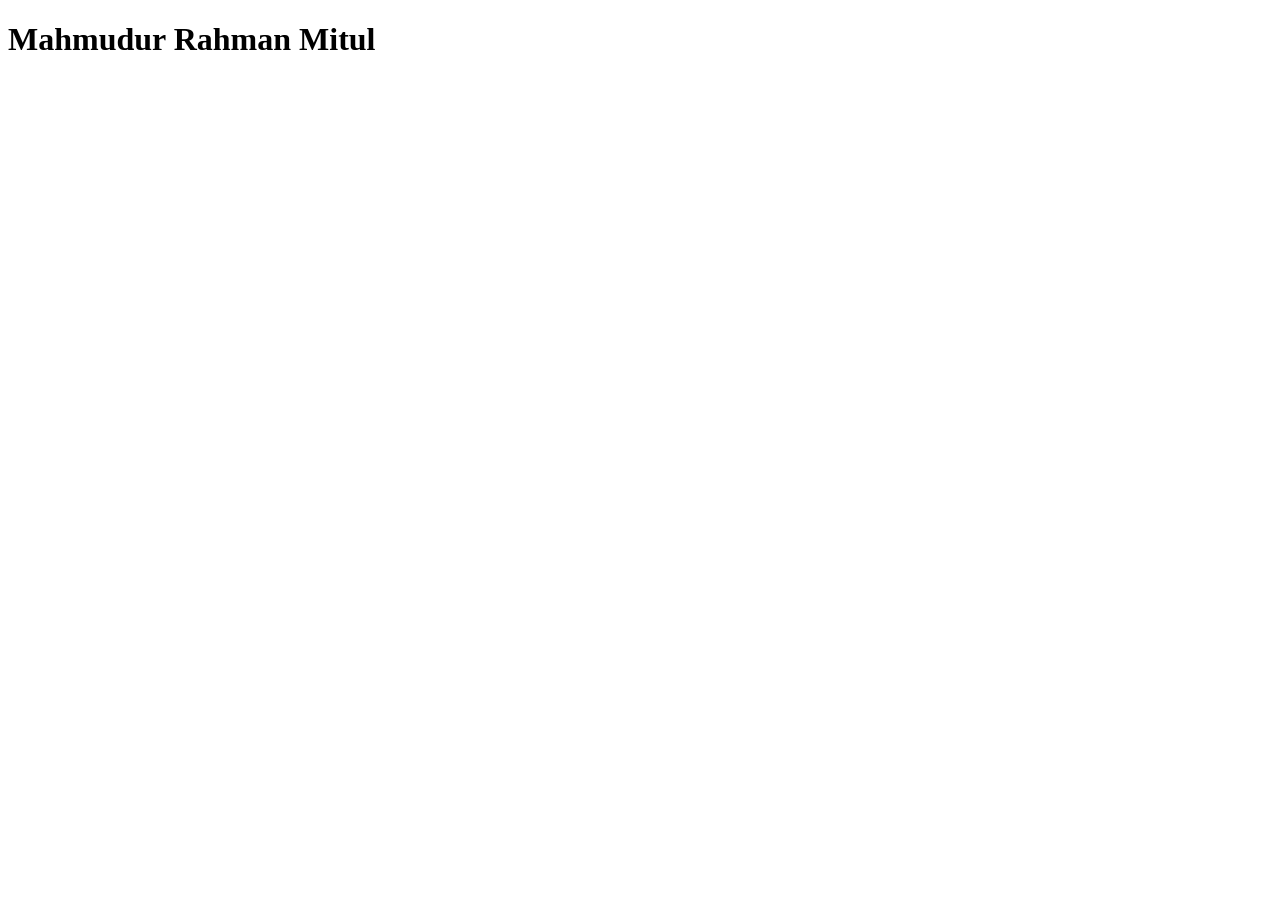
<file: index.html>
<!DOCTYPE html>
<html lang="en">
<head>
    <meta charset="UTF-8">
    <meta name="viewport" content="width=device-width, initial-scale=1.0">
    <title>Document</title>
</head>
<body>
    <h1>Mahmudur Rahman Mitul</h1>
</body>
</html>
</file>
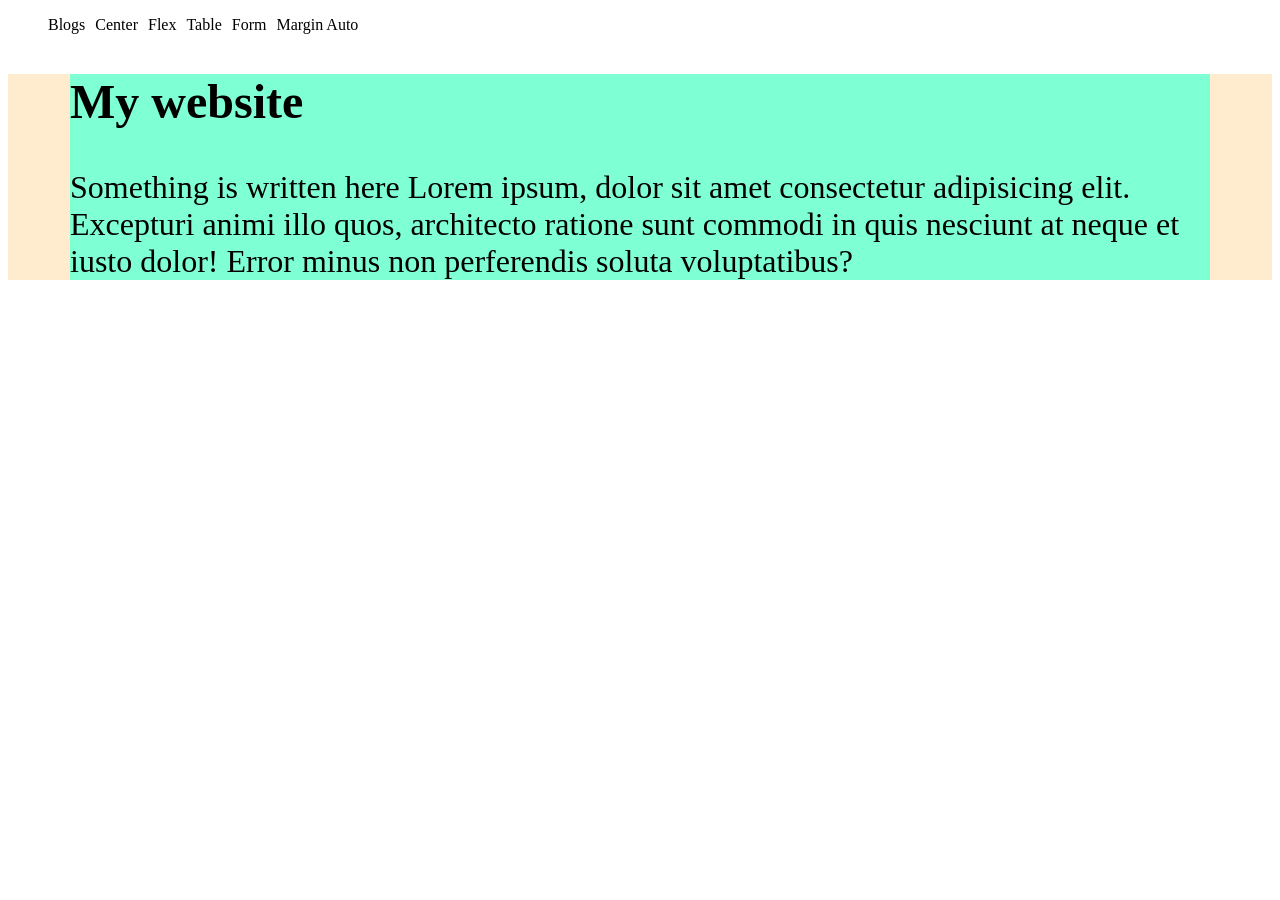
<file: auto.html>
<!DOCTYPE html>
<html lang="en">

<head>
    <meta charset="UTF-8">
    <meta name="viewport" content="width=device-width, initial-scale=1.0">
    <title>auto</title>
    <style>
        .container {
            background-color: blanchedalmond;
        }

        .content {
            background-color: aquamarine;
            font-size: 2em;
            max-width: 1140px;
            margin: 0 auto;
        }
    </style>
    <link rel="stylesheet" href="styles/nav.css">

</head>

<body>
    <header>
        <nav>
            <ul>
                <li><a href="blogs.html">Blogs</a></li>
                <li><a href="center.html">Center</a></li>
                <li><a href="flex.html">Flex</a></li>
                <li><a href="table.html">Table</a></li>
                <li><a href="form.html">Form</a></li>
                <li><a href="auto.html">Margin Auto</a></li>
            </ul>
        </nav>

    </header>

    <main>
        <div class="container">
            <div class="content">
                <h2>My website</h2>
                <p>Something is written here Lorem ipsum, dolor sit amet consectetur adipisicing elit. Excepturi animi
                    illo quos, architecto ratione sunt commodi in quis nesciunt at neque et iusto dolor! Error minus non
                    perferendis soluta voluptatibus?</p>
            </div>
        </div>
    </main>
</body>

</html>
</file>
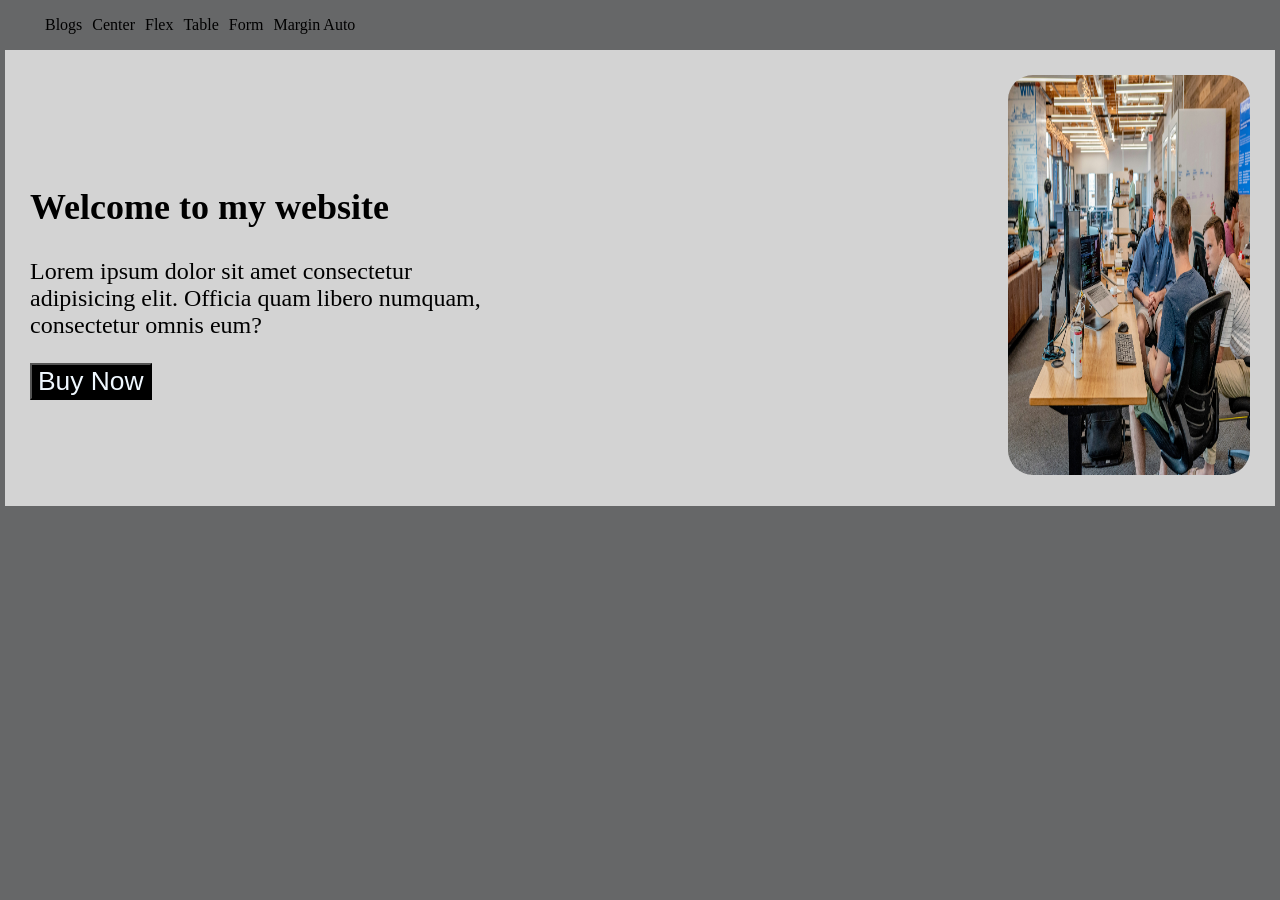
<file: banner.html>
<!DOCTYPE html>
<html lang="en">
<head>
    <meta charset="UTF-8">
    <meta name="viewport" content="width=device-width, initial-scale=1.0">
    <title>Banner</title>
    <link rel="stylesheet" href="styles/banner.css">
    <link rel="stylesheet" href="styles/nav.css">
</head>
<body>
    <header>
        <nav>
            <ul>
                <li><a href="blogs.html">Blogs</a></li>
                <li><a href="center.html">Center</a></li>
                <li><a href="flex.html">Flex</a></li>
                <li><a href="table.html">Table</a></li>
                <li><a href="form.html">Form</a></li>
                <li><a href="auto.html">Margin Auto</a></li>
            </ul>
        </nav>

    </header>
    <main>
        <section class="hero-container">
            <div>
                <div>
                    <h1>Welcome to my website</h1>
                    <p>Lorem ipsum dolor sit amet consectetur adipisicing elit. Officia quam libero numquam, consectetur omnis eum?</p>
                    <button>Buy Now</button>
                </div>
            </div>
            <div>
                <img src="media/Developer Working.jpg" alt="">
            </div>
        </section>
    </main>
</body>
</html>
</file>
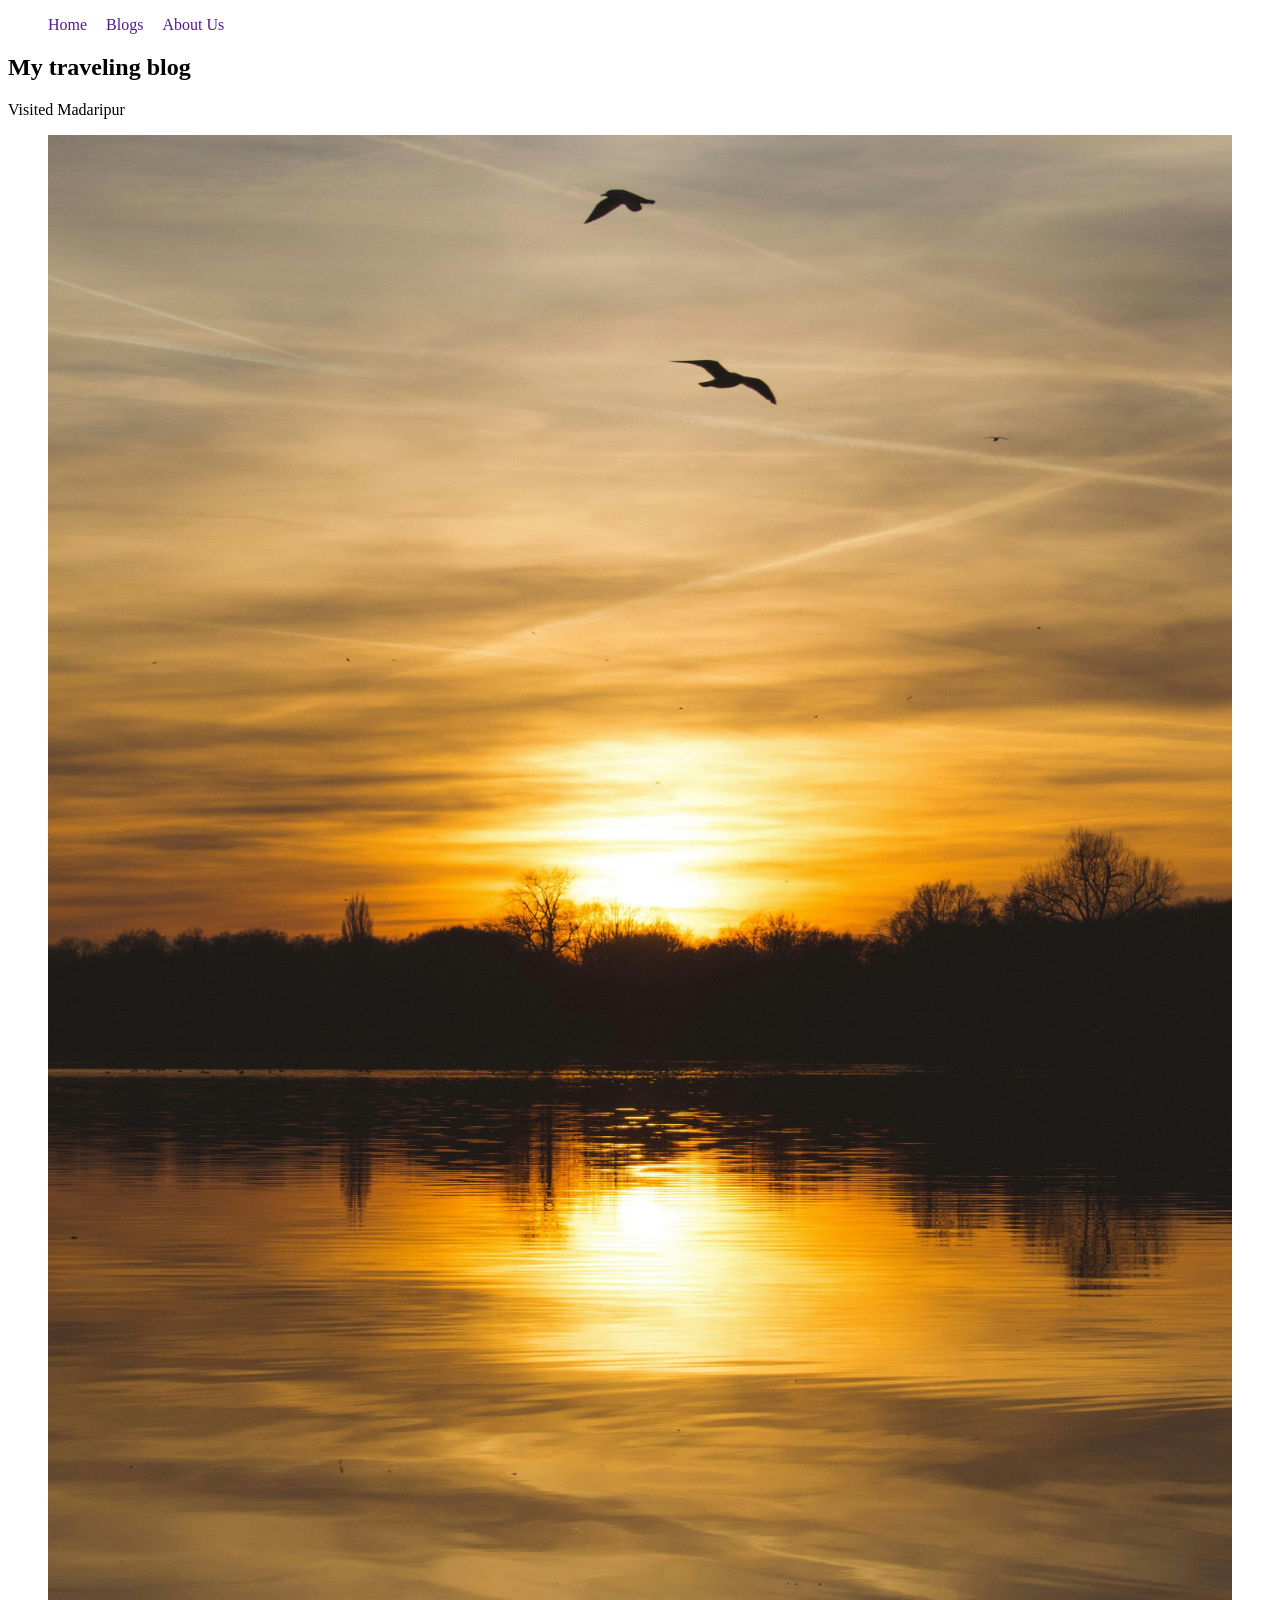
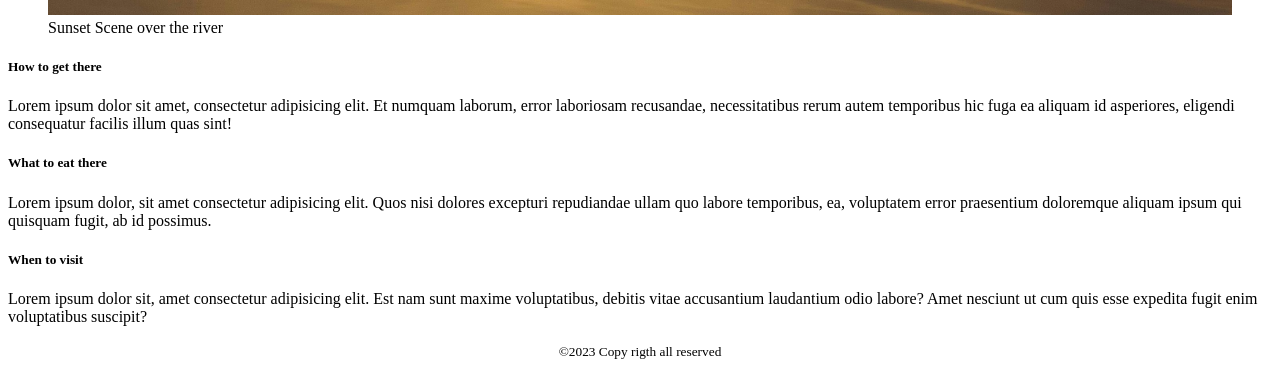
<file: blogs.html>
<!DOCTYPE html>
<html lang="en">
<head>
    <meta charset="UTF-8">
    <meta name="viewport" content="width=device-width, initial-scale=1.0">
    <title>My blogs</title>
    <link rel="stylesheet" href="styles/blogs.css">
</head>
<body>
     <header>
        <nav>
            <ul>
                <li><a href="">Home</a></li>
                <li><a href="">Blogs</a></li>
                <li><a href="">About Us</a></li>
            </ul>
        </nav>
     </header>
     <main>
        <article>
           <header>
            <h2>My traveling blog</h2>
            <p>Visited Madaripur</p>
           </header> 
           <figure>
            <img width="100%" src="media/River View.jpg" alt="">
            <figcaption>Sunset Scene over the river</figcaption>
           </figure>

           <section>
            <h5>How to get there</h5>
            <p>Lorem ipsum dolor sit amet, consectetur adipisicing elit. Et numquam laborum, error laboriosam recusandae, necessitatibus rerum autem temporibus hic fuga ea aliquam id asperiores, eligendi consequatur facilis illum quas sint!</p>
           </section>
           <section>
            <h5>What to eat there</h5>
            <p>Lorem ipsum dolor, sit amet consectetur adipisicing elit. Quos nisi dolores excepturi repudiandae ullam quo labore temporibus, ea, voluptatem error praesentium doloremque aliquam ipsum qui quisquam fugit, ab id possimus.</p>
        
           </section>

           <section>
            <h5>When to visit</h5>
            <p>Lorem ipsum dolor sit, amet consectetur adipisicing elit. Est nam sunt maxime voluptatibus, debitis vitae accusantium laudantium odio labore? Amet nesciunt ut cum quis esse expedita fugit enim voluptatibus suscipit?</p>
           </section>
        </article>
     </main>

     <footer>
      <p><small>&copy;2023 Copy rigth all reserved</small></p>
     </footer>

</body>
</html>
</file>
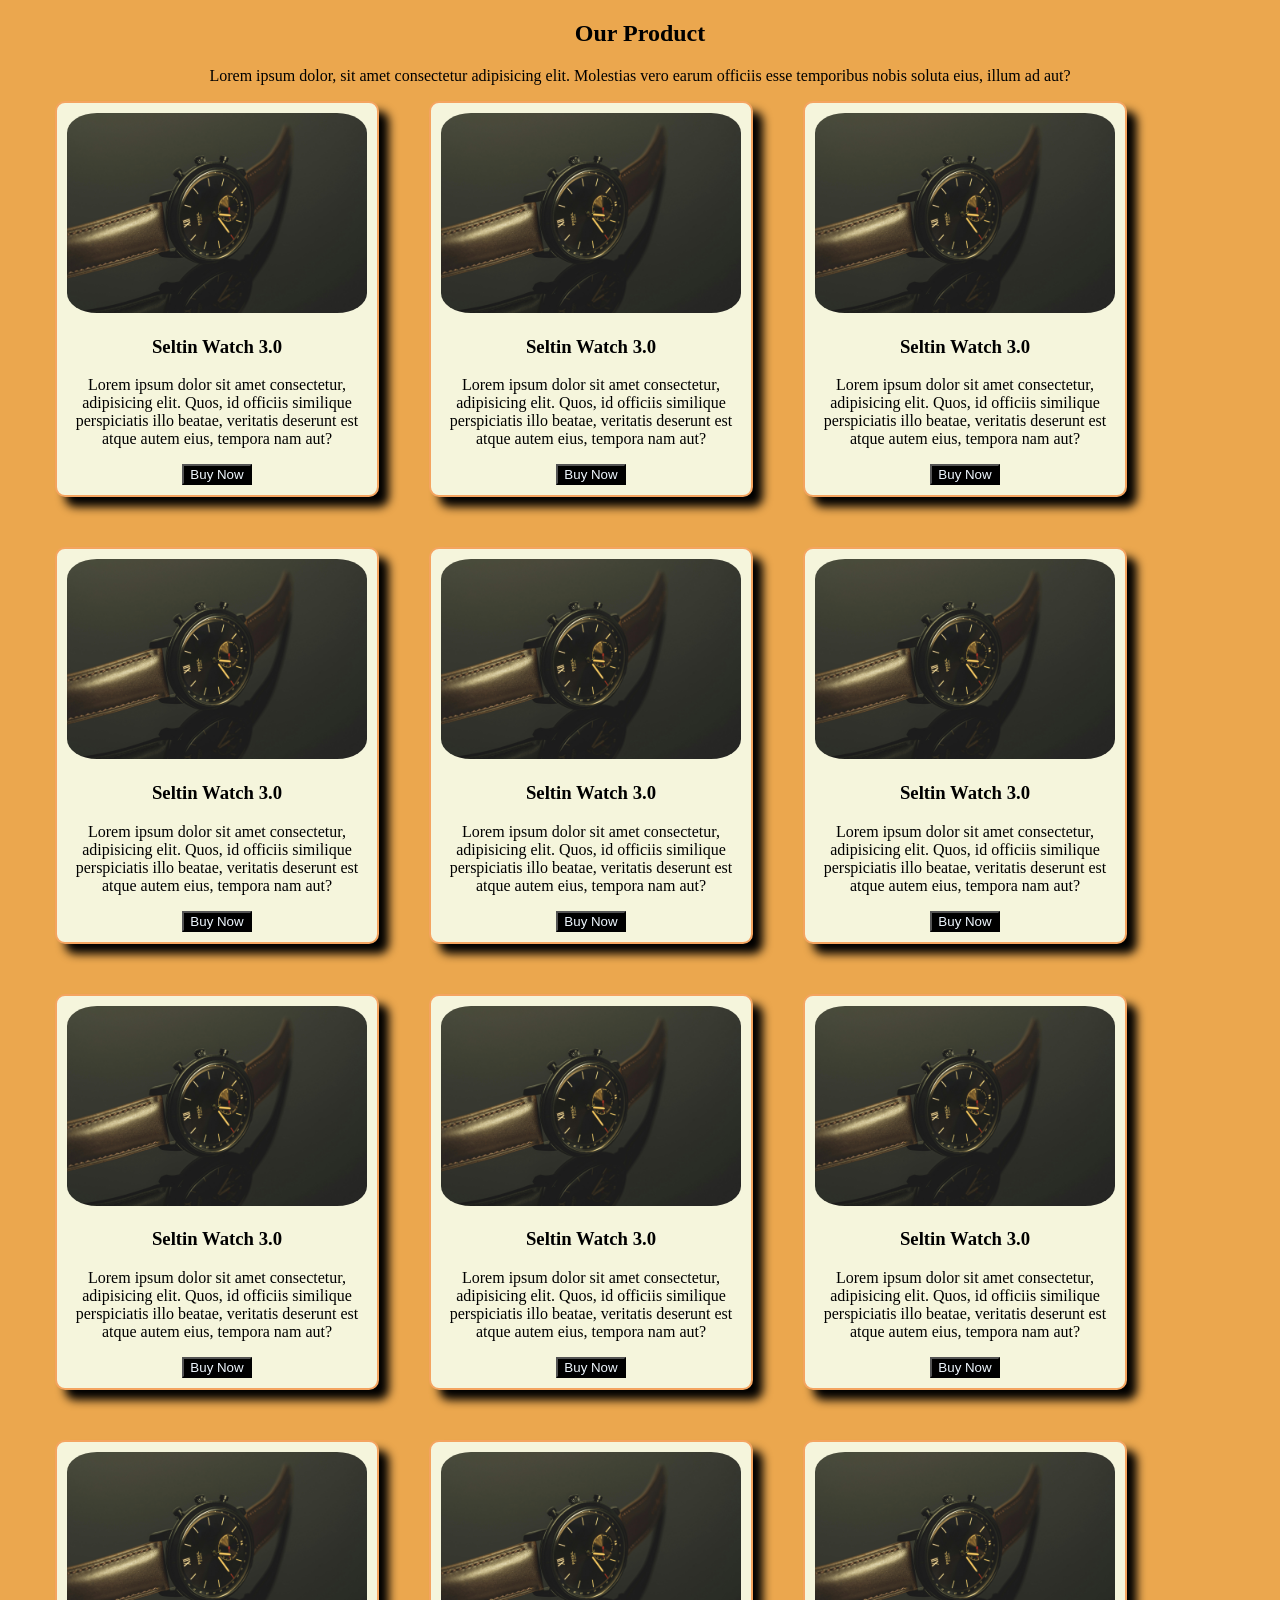
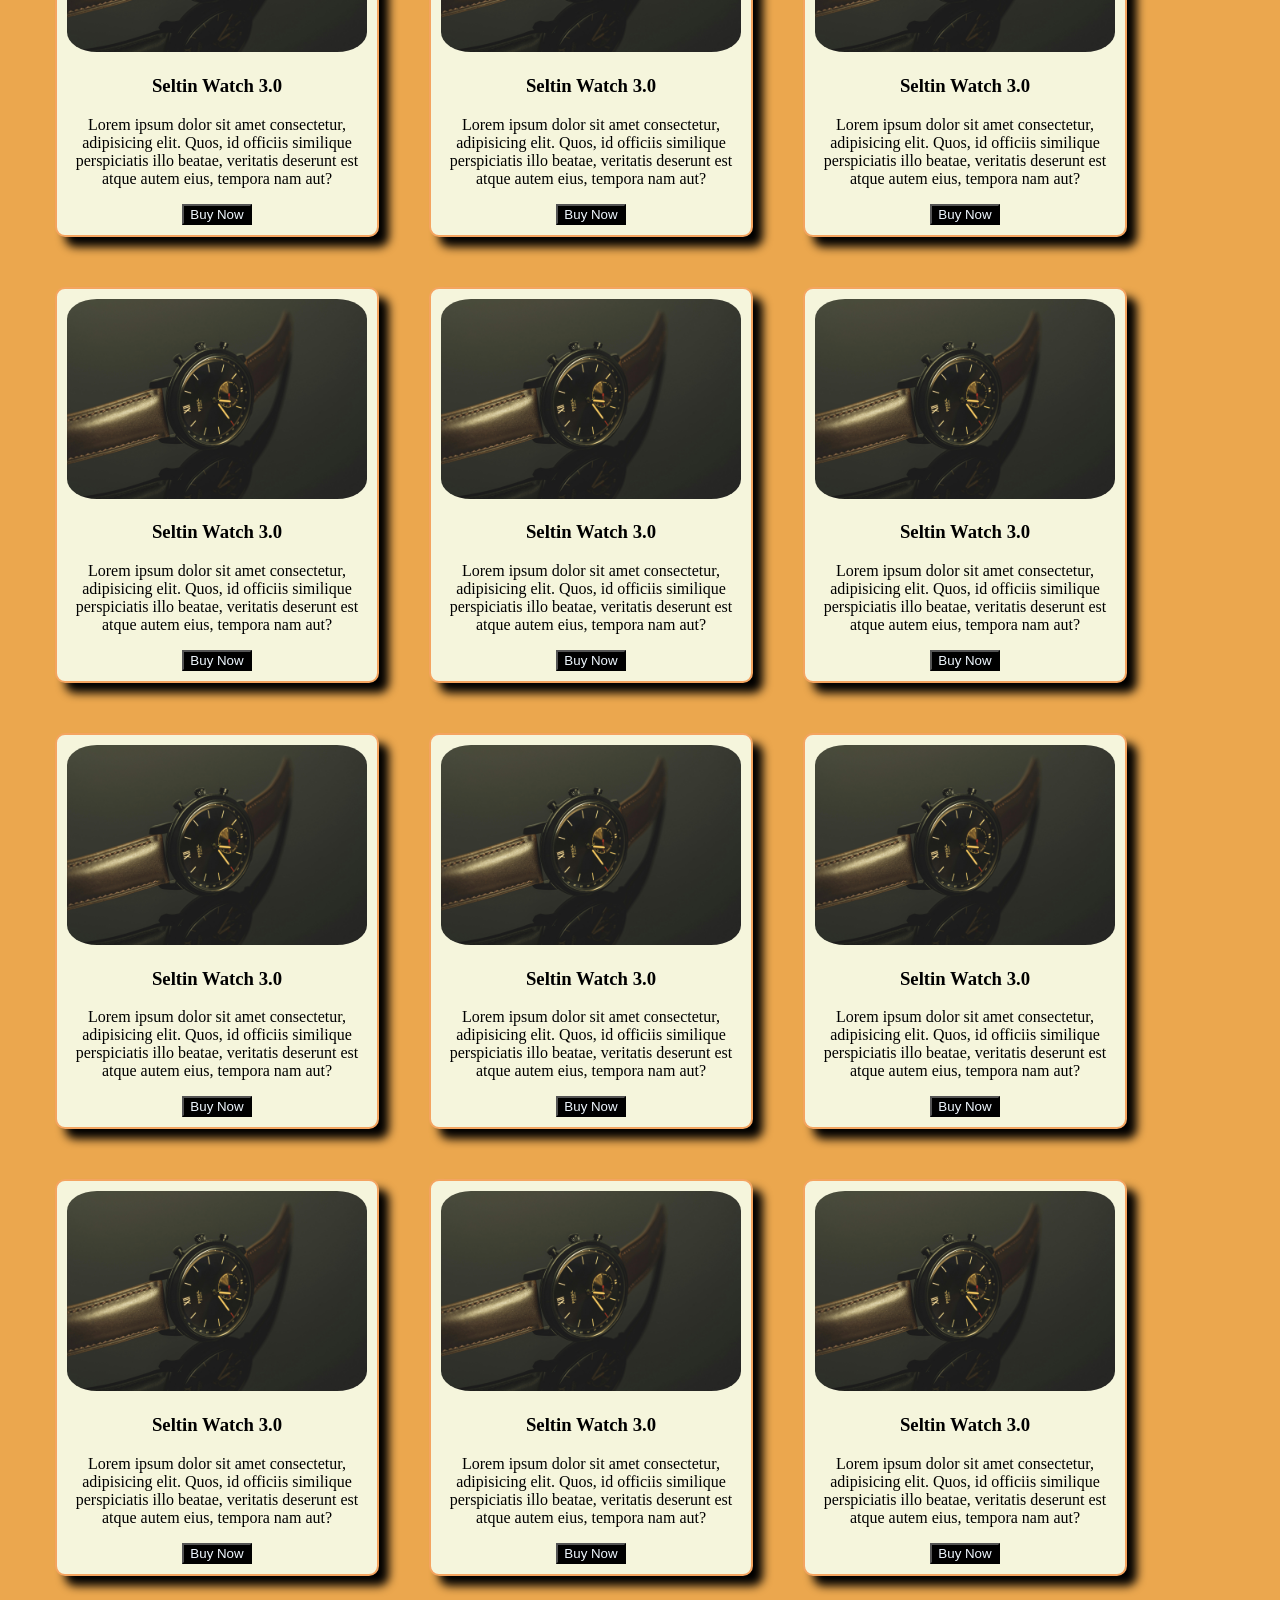
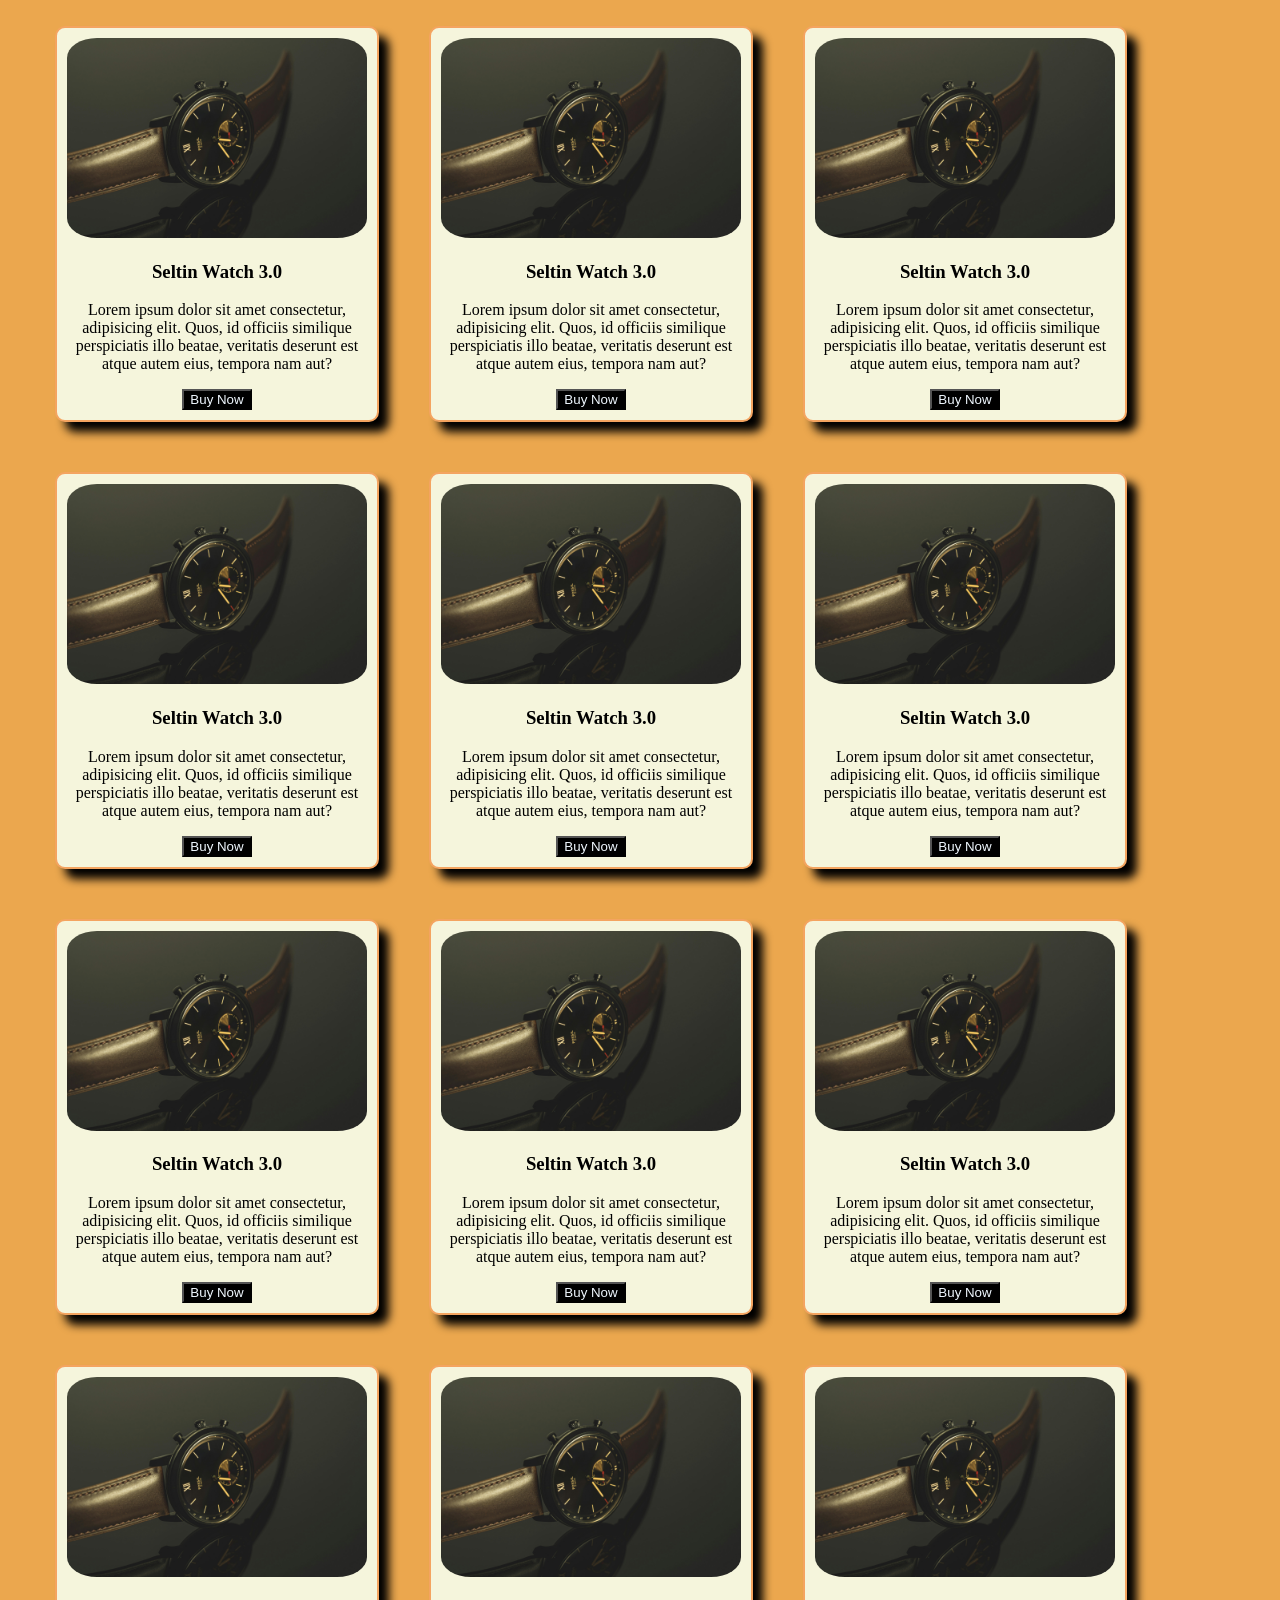
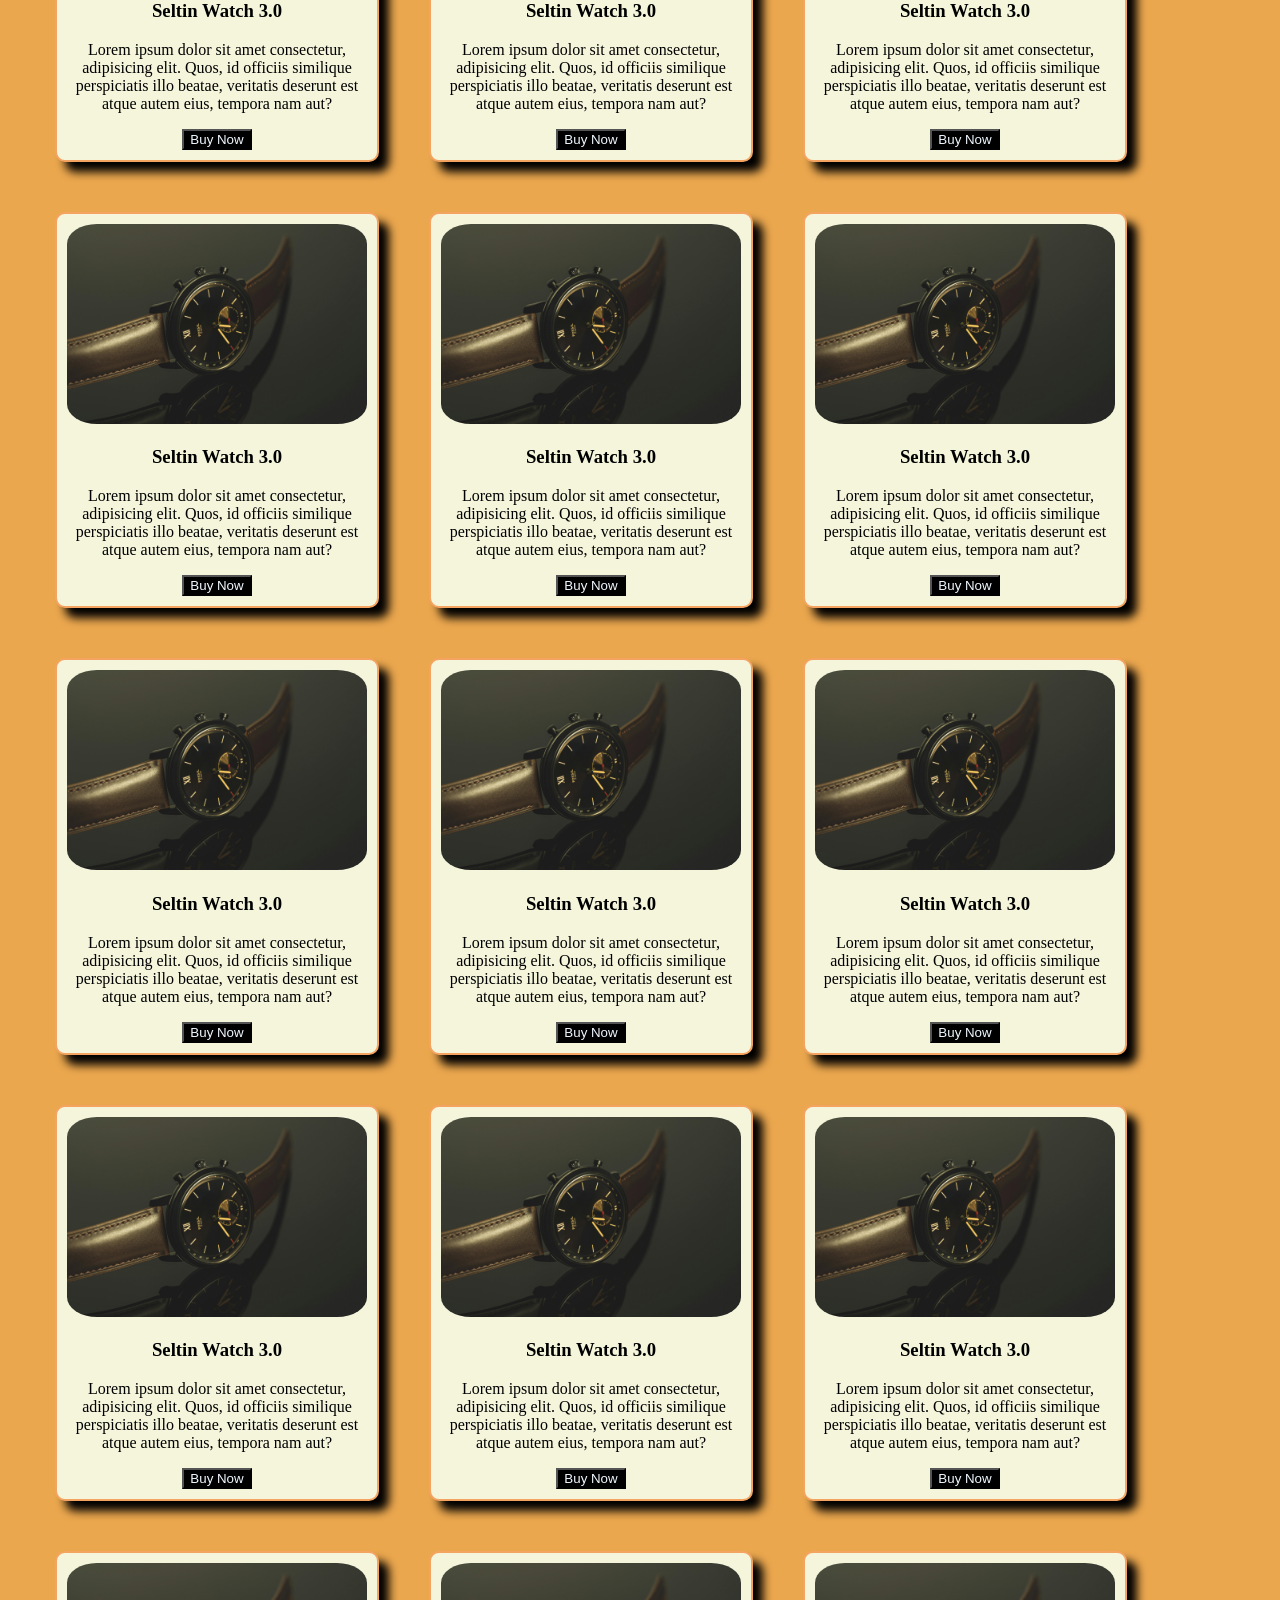
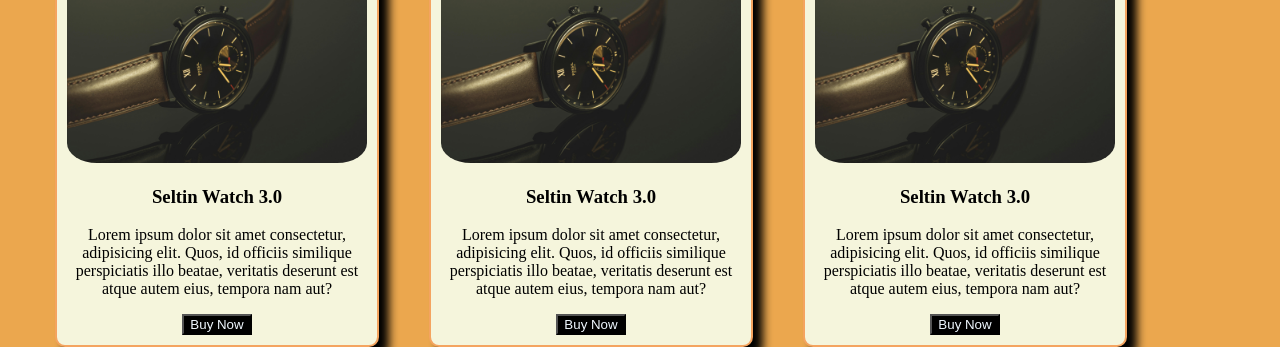
<file: card.html>
<!DOCTYPE html>
<html lang="en">
<head>
    <meta charset="UTF-8">
    <meta name="viewport" content="width=device-width, initial-scale=1.0">
    <title>Cards</title>
    <link rel="stylesheet" href="styles/card.css">
</head>
<body>
    <main>
        <section class="card-section">
            <h2>Our Product</h2>
            <p>Lorem ipsum dolor, sit amet consectetur adipisicing elit. Molestias vero earum officiis esse temporibus nobis soluta eius, illum ad aut?</p>
            <div class="container">
                <div class="card">
                    <img src="media/Watch Product.jpg" alt="">
                    <h3>Seltin Watch 3.0</h3>
                    <p>Lorem ipsum dolor sit amet consectetur, adipisicing elit. Quos, id officiis similique perspiciatis illo beatae, veritatis deserunt est atque autem eius, tempora nam aut?</p>
                    <button>Buy Now</button>
                </div>
                <div class="card">
                    <img src="media/Watch Product.jpg" alt="">
                    <h3>Seltin Watch 3.0</h3>
                    <p>Lorem ipsum dolor sit amet consectetur, adipisicing elit. Quos, id officiis similique perspiciatis illo beatae, veritatis deserunt est atque autem eius, tempora nam aut?</p>
                    <button>Buy Now</button>
                </div>
                <div class="card">
                    <img src="media/Watch Product.jpg" alt="">
                    <h3>Seltin Watch 3.0</h3>
                    <p>Lorem ipsum dolor sit amet consectetur, adipisicing elit. Quos, id officiis similique perspiciatis illo beatae, veritatis deserunt est atque autem eius, tempora nam aut?</p>
                    <button>Buy Now</button>
                </div>
                <div class="card">
                    <img src="media/Watch Product.jpg" alt="">
                    <h3>Seltin Watch 3.0</h3>
                    <p>Lorem ipsum dolor sit amet consectetur, adipisicing elit. Quos, id officiis similique perspiciatis illo beatae, veritatis deserunt est atque autem eius, tempora nam aut?</p>
                    <button>Buy Now</button>
                </div>
                <div class="card">
                    <img src="media/Watch Product.jpg" alt="">
                    <h3>Seltin Watch 3.0</h3>
                    <p>Lorem ipsum dolor sit amet consectetur, adipisicing elit. Quos, id officiis similique perspiciatis illo beatae, veritatis deserunt est atque autem eius, tempora nam aut?</p>
                    <button>Buy Now</button>
                </div>
                <div class="card">
                    <img src="media/Watch Product.jpg" alt="">
                    <h3>Seltin Watch 3.0</h3>
                    <p>Lorem ipsum dolor sit amet consectetur, adipisicing elit. Quos, id officiis similique perspiciatis illo beatae, veritatis deserunt est atque autem eius, tempora nam aut?</p>
                    <button>Buy Now</button>
                </div>
                <div class="card">
                    <img src="media/Watch Product.jpg" alt="">
                    <h3>Seltin Watch 3.0</h3>
                    <p>Lorem ipsum dolor sit amet consectetur, adipisicing elit. Quos, id officiis similique perspiciatis illo beatae, veritatis deserunt est atque autem eius, tempora nam aut?</p>
                    <button>Buy Now</button>
                </div>
                <div class="card">
                    <img src="media/Watch Product.jpg" alt="">
                    <h3>Seltin Watch 3.0</h3>
                    <p>Lorem ipsum dolor sit amet consectetur, adipisicing elit. Quos, id officiis similique perspiciatis illo beatae, veritatis deserunt est atque autem eius, tempora nam aut?</p>
                    <button>Buy Now</button>
                </div>
                <div class="card">
                    <img src="media/Watch Product.jpg" alt="">
                    <h3>Seltin Watch 3.0</h3>
                    <p>Lorem ipsum dolor sit amet consectetur, adipisicing elit. Quos, id officiis similique perspiciatis illo beatae, veritatis deserunt est atque autem eius, tempora nam aut?</p>
                    <button>Buy Now</button>
                </div>
                <div class="card">
                    <img src="media/Watch Product.jpg" alt="">
                    <h3>Seltin Watch 3.0</h3>
                    <p>Lorem ipsum dolor sit amet consectetur, adipisicing elit. Quos, id officiis similique perspiciatis illo beatae, veritatis deserunt est atque autem eius, tempora nam aut?</p>
                    <button>Buy Now</button>
                </div>
                <div class="card">
                    <img src="media/Watch Product.jpg" alt="">
                    <h3>Seltin Watch 3.0</h3>
                    <p>Lorem ipsum dolor sit amet consectetur, adipisicing elit. Quos, id officiis similique perspiciatis illo beatae, veritatis deserunt est atque autem eius, tempora nam aut?</p>
                    <button>Buy Now</button>
                </div>
                <div class="card">
                    <img src="media/Watch Product.jpg" alt="">
                    <h3>Seltin Watch 3.0</h3>
                    <p>Lorem ipsum dolor sit amet consectetur, adipisicing elit. Quos, id officiis similique perspiciatis illo beatae, veritatis deserunt est atque autem eius, tempora nam aut?</p>
                    <button>Buy Now</button>
                </div>
                <div class="card">
                    <img src="media/Watch Product.jpg" alt="">
                    <h3>Seltin Watch 3.0</h3>
                    <p>Lorem ipsum dolor sit amet consectetur, adipisicing elit. Quos, id officiis similique perspiciatis illo beatae, veritatis deserunt est atque autem eius, tempora nam aut?</p>
                    <button>Buy Now</button>
                </div>
                <div class="card">
                    <img src="media/Watch Product.jpg" alt="">
                    <h3>Seltin Watch 3.0</h3>
                    <p>Lorem ipsum dolor sit amet consectetur, adipisicing elit. Quos, id officiis similique perspiciatis illo beatae, veritatis deserunt est atque autem eius, tempora nam aut?</p>
                    <button>Buy Now</button>
                </div>
                <div class="card">
                    <img src="media/Watch Product.jpg" alt="">
                    <h3>Seltin Watch 3.0</h3>
                    <p>Lorem ipsum dolor sit amet consectetur, adipisicing elit. Quos, id officiis similique perspiciatis illo beatae, veritatis deserunt est atque autem eius, tempora nam aut?</p>
                    <button>Buy Now</button>
                </div>
                <div class="card">
                    <img src="media/Watch Product.jpg" alt="">
                    <h3>Seltin Watch 3.0</h3>
                    <p>Lorem ipsum dolor sit amet consectetur, adipisicing elit. Quos, id officiis similique perspiciatis illo beatae, veritatis deserunt est atque autem eius, tempora nam aut?</p>
                    <button>Buy Now</button>
                </div>
                <div class="card">
                    <img src="media/Watch Product.jpg" alt="">
                    <h3>Seltin Watch 3.0</h3>
                    <p>Lorem ipsum dolor sit amet consectetur, adipisicing elit. Quos, id officiis similique perspiciatis illo beatae, veritatis deserunt est atque autem eius, tempora nam aut?</p>
                    <button>Buy Now</button>
                </div>
                <div class="card">
                    <img src="media/Watch Product.jpg" alt="">
                    <h3>Seltin Watch 3.0</h3>
                    <p>Lorem ipsum dolor sit amet consectetur, adipisicing elit. Quos, id officiis similique perspiciatis illo beatae, veritatis deserunt est atque autem eius, tempora nam aut?</p>
                    <button>Buy Now</button>
                </div>
                <div class="card">
                    <img src="media/Watch Product.jpg" alt="">
                    <h3>Seltin Watch 3.0</h3>
                    <p>Lorem ipsum dolor sit amet consectetur, adipisicing elit. Quos, id officiis similique perspiciatis illo beatae, veritatis deserunt est atque autem eius, tempora nam aut?</p>
                    <button>Buy Now</button>
                </div>
                <div class="card">
                    <img src="media/Watch Product.jpg" alt="">
                    <h3>Seltin Watch 3.0</h3>
                    <p>Lorem ipsum dolor sit amet consectetur, adipisicing elit. Quos, id officiis similique perspiciatis illo beatae, veritatis deserunt est atque autem eius, tempora nam aut?</p>
                    <button>Buy Now</button>
                </div>
                <div class="card">
                    <img src="media/Watch Product.jpg" alt="">
                    <h3>Seltin Watch 3.0</h3>
                    <p>Lorem ipsum dolor sit amet consectetur, adipisicing elit. Quos, id officiis similique perspiciatis illo beatae, veritatis deserunt est atque autem eius, tempora nam aut?</p>
                    <button>Buy Now</button>
                </div>
                <div class="card">
                    <img src="media/Watch Product.jpg" alt="">
                    <h3>Seltin Watch 3.0</h3>
                    <p>Lorem ipsum dolor sit amet consectetur, adipisicing elit. Quos, id officiis similique perspiciatis illo beatae, veritatis deserunt est atque autem eius, tempora nam aut?</p>
                    <button>Buy Now</button>
                </div>
                <div class="card">
                    <img src="media/Watch Product.jpg" alt="">
                    <h3>Seltin Watch 3.0</h3>
                    <p>Lorem ipsum dolor sit amet consectetur, adipisicing elit. Quos, id officiis similique perspiciatis illo beatae, veritatis deserunt est atque autem eius, tempora nam aut?</p>
                    <button>Buy Now</button>
                </div>
                <div class="card">
                    <img src="media/Watch Product.jpg" alt="">
                    <h3>Seltin Watch 3.0</h3>
                    <p>Lorem ipsum dolor sit amet consectetur, adipisicing elit. Quos, id officiis similique perspiciatis illo beatae, veritatis deserunt est atque autem eius, tempora nam aut?</p>
                    <button>Buy Now</button>
                </div>
                <div class="card">
                    <img src="media/Watch Product.jpg" alt="">
                    <h3>Seltin Watch 3.0</h3>
                    <p>Lorem ipsum dolor sit amet consectetur, adipisicing elit. Quos, id officiis similique perspiciatis illo beatae, veritatis deserunt est atque autem eius, tempora nam aut?</p>
                    <button>Buy Now</button>
                </div>
                <div class="card">
                    <img src="media/Watch Product.jpg" alt="">
                    <h3>Seltin Watch 3.0</h3>
                    <p>Lorem ipsum dolor sit amet consectetur, adipisicing elit. Quos, id officiis similique perspiciatis illo beatae, veritatis deserunt est atque autem eius, tempora nam aut?</p>
                    <button>Buy Now</button>
                </div>
                <div class="card">
                    <img src="media/Watch Product.jpg" alt="">
                    <h3>Seltin Watch 3.0</h3>
                    <p>Lorem ipsum dolor sit amet consectetur, adipisicing elit. Quos, id officiis similique perspiciatis illo beatae, veritatis deserunt est atque autem eius, tempora nam aut?</p>
                    <button>Buy Now</button>
                </div>
                <div class="card">
                    <img src="media/Watch Product.jpg" alt="">
                    <h3>Seltin Watch 3.0</h3>
                    <p>Lorem ipsum dolor sit amet consectetur, adipisicing elit. Quos, id officiis similique perspiciatis illo beatae, veritatis deserunt est atque autem eius, tempora nam aut?</p>
                    <button>Buy Now</button>
                </div>
                <div class="card">
                    <img src="media/Watch Product.jpg" alt="">
                    <h3>Seltin Watch 3.0</h3>
                    <p>Lorem ipsum dolor sit amet consectetur, adipisicing elit. Quos, id officiis similique perspiciatis illo beatae, veritatis deserunt est atque autem eius, tempora nam aut?</p>
                    <button>Buy Now</button>
                </div>
                <div class="card">
                    <img src="media/Watch Product.jpg" alt="">
                    <h3>Seltin Watch 3.0</h3>
                    <p>Lorem ipsum dolor sit amet consectetur, adipisicing elit. Quos, id officiis similique perspiciatis illo beatae, veritatis deserunt est atque autem eius, tempora nam aut?</p>
                    <button>Buy Now</button>
                </div>
                <div class="card">
                    <img src="media/Watch Product.jpg" alt="">
                    <h3>Seltin Watch 3.0</h3>
                    <p>Lorem ipsum dolor sit amet consectetur, adipisicing elit. Quos, id officiis similique perspiciatis illo beatae, veritatis deserunt est atque autem eius, tempora nam aut?</p>
                    <button>Buy Now</button>
                </div>
                <div class="card">
                    <img src="media/Watch Product.jpg" alt="">
                    <h3>Seltin Watch 3.0</h3>
                    <p>Lorem ipsum dolor sit amet consectetur, adipisicing elit. Quos, id officiis similique perspiciatis illo beatae, veritatis deserunt est atque autem eius, tempora nam aut?</p>
                    <button>Buy Now</button>
                </div>
                <div class="card">
                    <img src="media/Watch Product.jpg" alt="">
                    <h3>Seltin Watch 3.0</h3>
                    <p>Lorem ipsum dolor sit amet consectetur, adipisicing elit. Quos, id officiis similique perspiciatis illo beatae, veritatis deserunt est atque autem eius, tempora nam aut?</p>
                    <button>Buy Now</button>
                </div>
                <div class="card">
                    <img src="media/Watch Product.jpg" alt="">
                    <h3>Seltin Watch 3.0</h3>
                    <p>Lorem ipsum dolor sit amet consectetur, adipisicing elit. Quos, id officiis similique perspiciatis illo beatae, veritatis deserunt est atque autem eius, tempora nam aut?</p>
                    <button>Buy Now</button>
                </div>
                <div class="card">
                    <img src="media/Watch Product.jpg" alt="">
                    <h3>Seltin Watch 3.0</h3>
                    <p>Lorem ipsum dolor sit amet consectetur, adipisicing elit. Quos, id officiis similique perspiciatis illo beatae, veritatis deserunt est atque autem eius, tempora nam aut?</p>
                    <button>Buy Now</button>
                </div>
                <div class="card">
                    <img src="media/Watch Product.jpg" alt="">
                    <h3>Seltin Watch 3.0</h3>
                    <p>Lorem ipsum dolor sit amet consectetur, adipisicing elit. Quos, id officiis similique perspiciatis illo beatae, veritatis deserunt est atque autem eius, tempora nam aut?</p>
                    <button>Buy Now</button>
                </div>
                <div class="card">
                    <img src="media/Watch Product.jpg" alt="">
                    <h3>Seltin Watch 3.0</h3>
                    <p>Lorem ipsum dolor sit amet consectetur, adipisicing elit. Quos, id officiis similique perspiciatis illo beatae, veritatis deserunt est atque autem eius, tempora nam aut?</p>
                    <button>Buy Now</button>
                </div>
                <div class="card">
                    <img src="media/Watch Product.jpg" alt="">
                    <h3>Seltin Watch 3.0</h3>
                    <p>Lorem ipsum dolor sit amet consectetur, adipisicing elit. Quos, id officiis similique perspiciatis illo beatae, veritatis deserunt est atque autem eius, tempora nam aut?</p>
                    <button>Buy Now</button>
                </div>
                <div class="card">
                    <img src="media/Watch Product.jpg" alt="">
                    <h3>Seltin Watch 3.0</h3>
                    <p>Lorem ipsum dolor sit amet consectetur, adipisicing elit. Quos, id officiis similique perspiciatis illo beatae, veritatis deserunt est atque autem eius, tempora nam aut?</p>
                    <button>Buy Now</button>
                </div>
                <div class="card">
                    <img src="media/Watch Product.jpg" alt="">
                    <h3>Seltin Watch 3.0</h3>
                    <p>Lorem ipsum dolor sit amet consectetur, adipisicing elit. Quos, id officiis similique perspiciatis illo beatae, veritatis deserunt est atque autem eius, tempora nam aut?</p>
                    <button>Buy Now</button>
                </div>
                <div class="card">
                    <img src="media/Watch Product.jpg" alt="">
                    <h3>Seltin Watch 3.0</h3>
                    <p>Lorem ipsum dolor sit amet consectetur, adipisicing elit. Quos, id officiis similique perspiciatis illo beatae, veritatis deserunt est atque autem eius, tempora nam aut?</p>
                    <button>Buy Now</button>
                </div>
                <div class="card">
                    <img src="media/Watch Product.jpg" alt="">
                    <h3>Seltin Watch 3.0</h3>
                    <p>Lorem ipsum dolor sit amet consectetur, adipisicing elit. Quos, id officiis similique perspiciatis illo beatae, veritatis deserunt est atque autem eius, tempora nam aut?</p>
                    <button>Buy Now</button>
                </div>
                <div class="card">
                    <img src="media/Watch Product.jpg" alt="">
                    <h3>Seltin Watch 3.0</h3>
                    <p>Lorem ipsum dolor sit amet consectetur, adipisicing elit. Quos, id officiis similique perspiciatis illo beatae, veritatis deserunt est atque autem eius, tempora nam aut?</p>
                    <button>Buy Now</button>
                </div>
                <div class="card">
                    <img src="media/Watch Product.jpg" alt="">
                    <h3>Seltin Watch 3.0</h3>
                    <p>Lorem ipsum dolor sit amet consectetur, adipisicing elit. Quos, id officiis similique perspiciatis illo beatae, veritatis deserunt est atque autem eius, tempora nam aut?</p>
                    <button>Buy Now</button>
                </div>
                <div class="card">
                    <img src="media/Watch Product.jpg" alt="">
                    <h3>Seltin Watch 3.0</h3>
                    <p>Lorem ipsum dolor sit amet consectetur, adipisicing elit. Quos, id officiis similique perspiciatis illo beatae, veritatis deserunt est atque autem eius, tempora nam aut?</p>
                    <button>Buy Now</button>
                </div>
            </div>
        </section>
    </main>
</body>
</html>
</file>
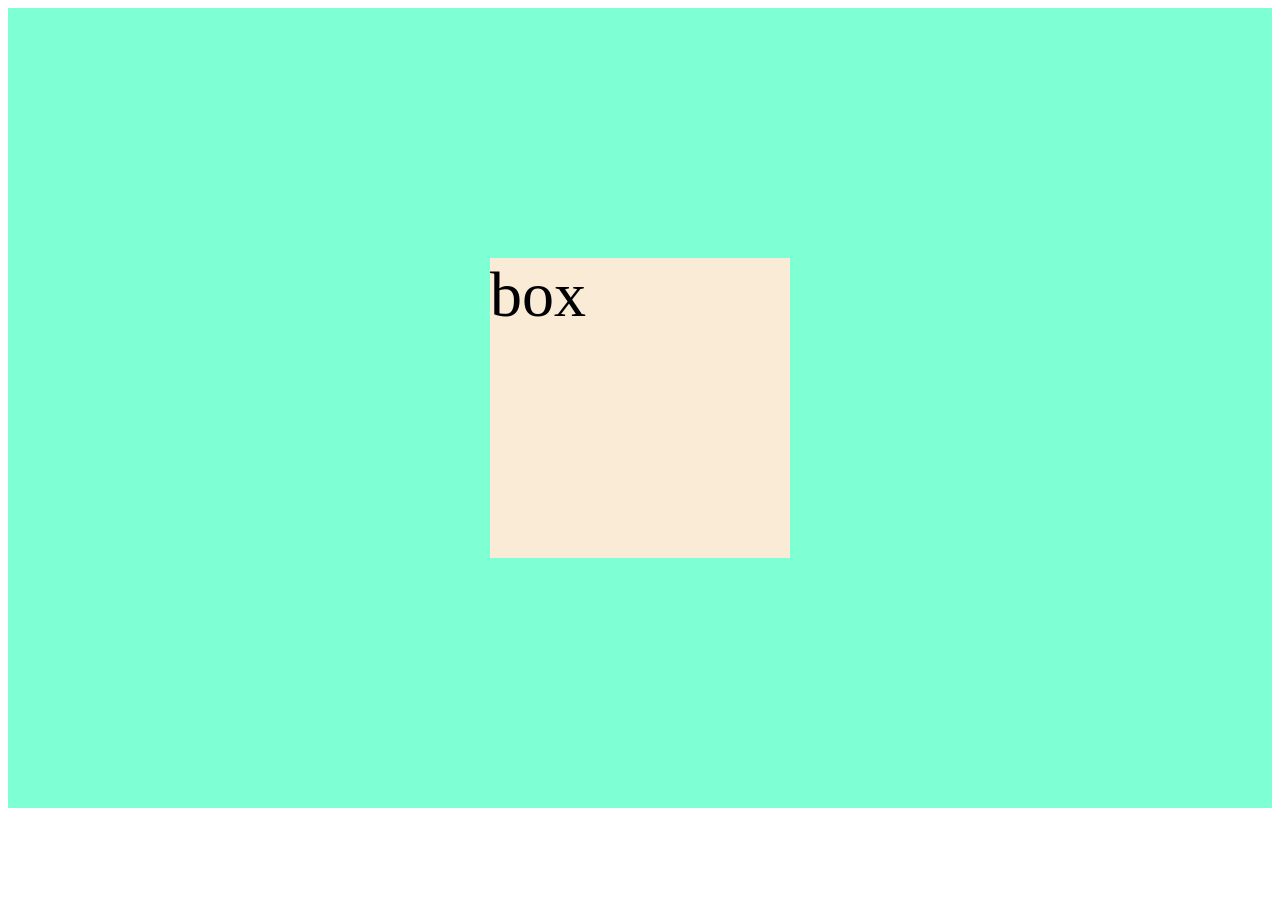
<file: center.html>
<!DOCTYPE html>
<html lang="en">
<head>
    <meta charset="UTF-8">
    <meta name="viewport" content="width=device-width, initial-scale=1.0">
    <title>Center Flex</title>
    <style>
        .container{
            background-color: aquamarine;
            display: flex;
            justify-content: center;
            align-items: center;
            background-color: aquamarine;
            height: 800px;
        }
        .box{
            background-color: antiquewhite;
            font-size: 4em;
            height: 300px;
            width: 300px;
            
        }
    </style>
</head>
<body>
    <div class="container">
        <div class="box">
            box
        </div>
    </div>
</body>
</html>
</file>
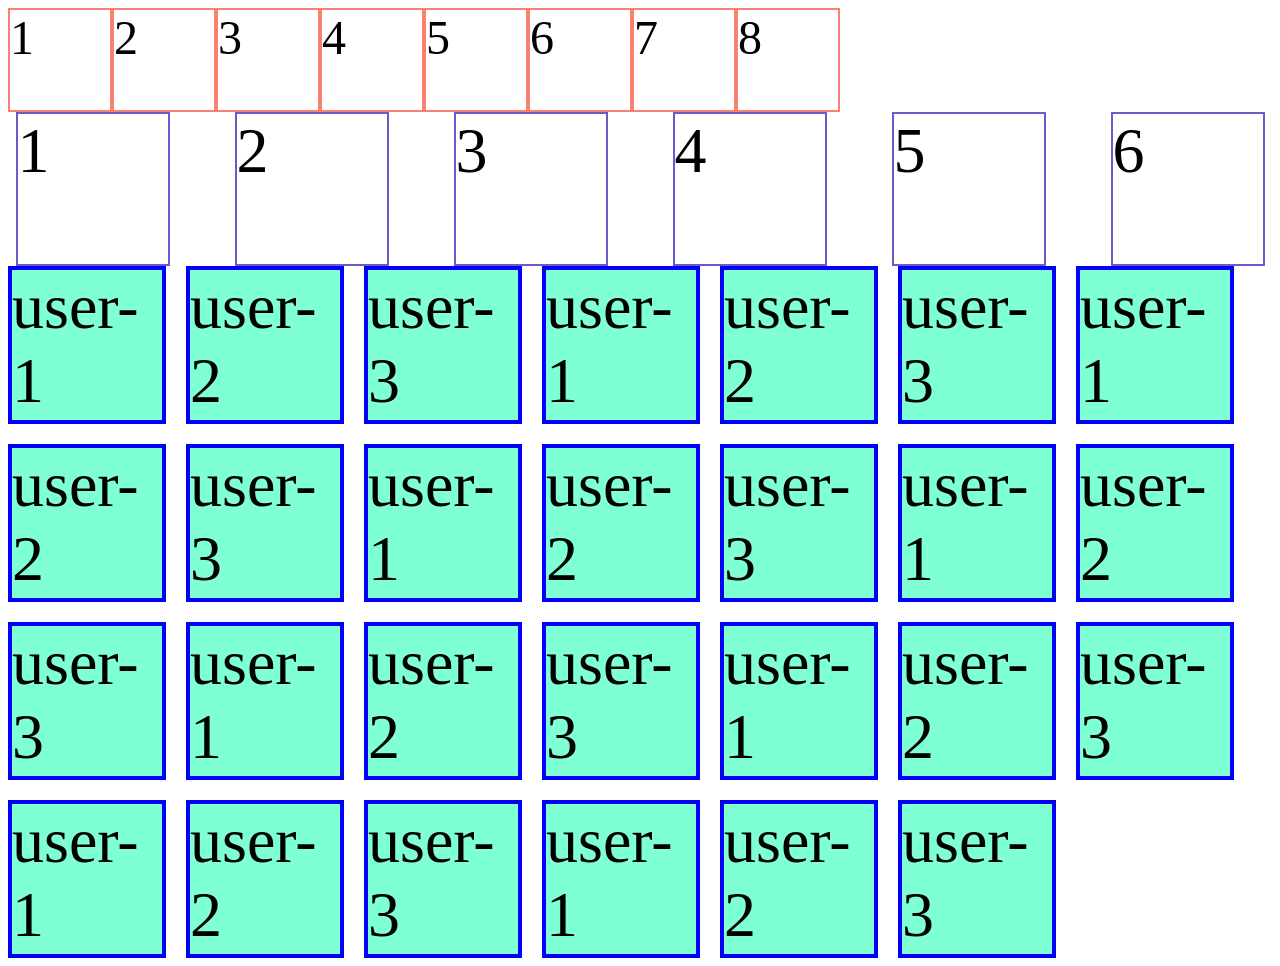
<file: flex.html>
<!DOCTYPE html>
<html lang="en">
<head>
    <meta charset="UTF-8">
    <meta name="viewport" content="width=device-width, initial-scale=1.0">
    <title>Flex</title>
    <style>
        .container{
            display: flex;
        }
        .box-container{
            display: flex;
            gap: 50px;
            justify-content: space-around;
        }
        .user-container{
            display: flex;
            flex-wrap: wrap;
            gap: 20px;

        }
        .container div{
            border: 2px solid salmon;
            height: 100px;
            width: 100px;
            font-size: 3em;
        }
        .box{
            font-size: 4em;
            height: 150px;
            width: 150px;
            border: 2px solid slateblue;
        }
        .user{
            border: 4px solid blue;
            height: 150px;
            width: 150px;
            font-size: 4em;
            background-color: aquamarine;
        }
    </style>
</head>
<body>
    <div class="container">
        <div>1</div>
        <div>2</div>
        <div>3</div>
        <div>4</div>
        <div>5</div>
        <div>6</div>
        <div>7</div>
        <div>8</div>

    </div>

    <div class="box-container">
        <!-- .box{$}*6-->
         <div class="box">1</div>
         <div class="box">2</div>
         <div class="box">3</div>
         <div class="box">4</div>
         <div class="box">5</div>
         <div class="box">6</div>
    </div>
    <div class="user-container">
        <div class="user">user-1</div>
        <div class="user">user-2</div>
        <div class="user">user-3</div>
        <div class="user">user-1</div>
        <div class="user">user-2</div>
        <div class="user">user-3</div>
        <div class="user">user-1</div>
        <div class="user">user-2</div>
        <div class="user">user-3</div>
        <div class="user">user-1</div>
        <div class="user">user-2</div>
        <div class="user">user-3</div>
        <div class="user">user-1</div>
        <div class="user">user-2</div>
        <div class="user">user-3</div>
        <div class="user">user-1</div>
        <div class="user">user-2</div>
        <div class="user">user-3</div>
        <div class="user">user-1</div>
        <div class="user">user-2</div>
        <div class="user">user-3</div>
        <div class="user">user-1</div>
        <div class="user">user-2</div>
        <div class="user">user-3</div>
        <div class="user">user-1</div>
        <div class="user">user-2</div>
        <div class="user">user-3</div>
    </div>
</body>
</html>
</file>
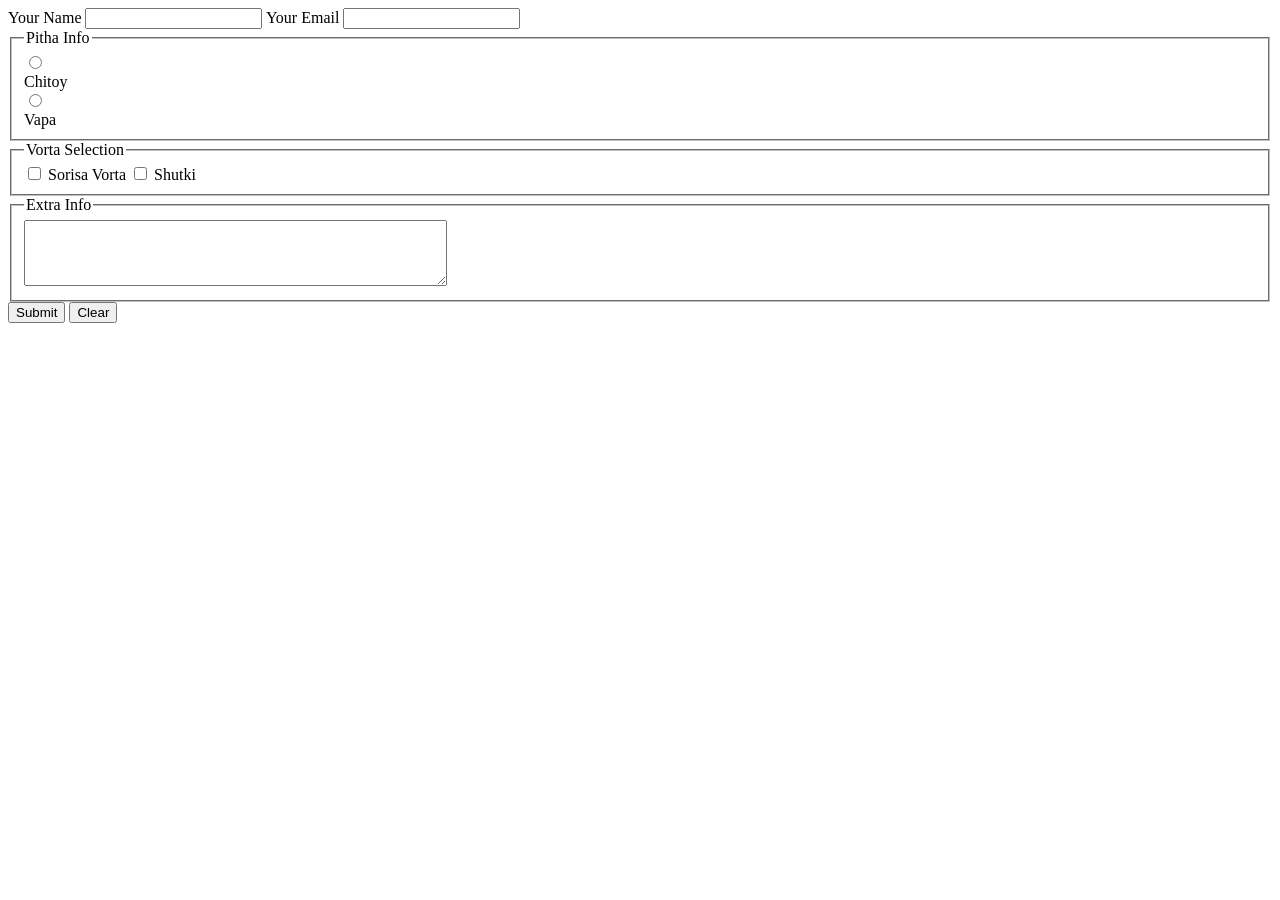
<file: form.html>
<!DOCTYPE html>
<html lang="en">
<head>
    <meta charset="UTF-8">
    <meta name="viewport" content="width=device-width, initial-scale=1.0">
    <title>Pitha Ghor</title>
    <style>
        form .Basic label{
          display: block;
        }
    </style>
</head>
<body>
   <main>
    <section>
        <form>
            <label for="name">Your Name</label>
            <input type="text" name="" id="name">
             <label for="email">Your Email</label>
             <input type="text" id="name">

            <fieldset class="Basic">
                <legend>Pitha Info</legend>

                <input type="radio" name="pitha" id="Citoy">
                <label for="Citoy">Chitoy</label>
                <input type="radio" name="pitha" id="vapa">
                <label for="vapa">Vapa</label> 
            </fieldset> 
            
            <fieldset>
                <legend>Vorta Selection</legend>
                
                <input type="checkbox" name="Vorta" id="Sorisa">
                <label for="Sorisa">Sorisa Vorta</label>

                <input type="checkbox" name="Vorta" id="Shutki">
                <label for="Shutki">Shutki</label>
            </fieldset>

            <fieldset>
                <legend>Extra Info</legend>
                <textarea cols="50" rows="4" name="" id=""></textarea>
            </fieldset>
            <input type="submit" value="Submit">
            <input type="reset" value="Clear">
        </form>
    </section>
   </main> 
</body>
</html>
</file>
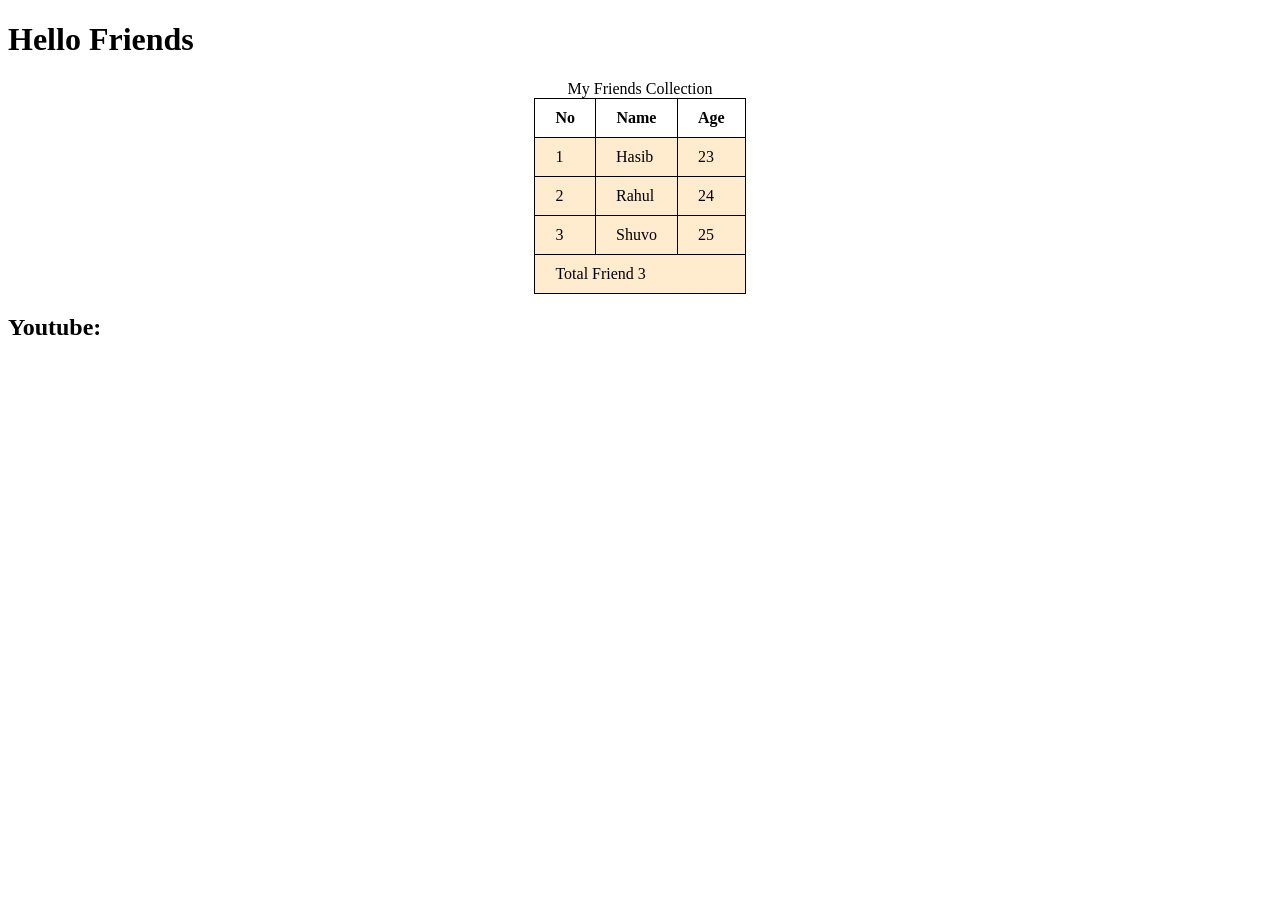
<file: practice.html>
<!DOCTYPE html>
<html lang="en">
<head>
    <meta charset="UTF-8">
    <meta name="viewport" content="width=device-width, initial-scale=1.0">
    <title>Practice Problem</title>
     <style>
        table{
            border-collapse: collapse;
            margin: 0 auto;
        }
        td,th{
            border: 1px solid black;
            padding: 10px 20px;
        }
        td{
            background-color: blanchedalmond;
        }
    </style>
</head>
<body>
    <h1>Hello Friends</h1>
    <section>
        <table>
            <caption>My Friends Collection</caption>
            <thead>
               <tr>
                <th>No</th>
                <th>Name</th>
                <th>Age</th>
                
               </tr> 
            </thead>
            <tbody>
                <tr>
                    <td>1</td>
                    <td>Hasib</td>
                    <td>23</td>
            
                </tr>
                <tr>
                    <td>2</td>
                    <td>Rahul</td>
                    <td>24</td>
                </tr>
                <tr>
                    <td>3</td>
                    <td>Shuvo</td>
                    <td>25</td>
                </tr>
            </tbody>
            <tfoot>
                <td colspan="3">Total Friend 3 </td>
            </tfoot>

        </table>
    </section>
    <section >
        <h2>Youtube:</h2>
        <iframe width="560" height="315" src="https://www.youtube.com/embed/Ckl9rg2hQWw?si=MJ8uqV2j25Z4qnx6" title="YouTube video player" frameborder="0" allow="accelerometer; autoplay; clipboard-write; encrypted-media; gyroscope; picture-in-picture; web-share" referrerpolicy="strict-origin-when-cross-origin" allowfullscreen></iframe>
    </section>
</body>
</html>
</file>
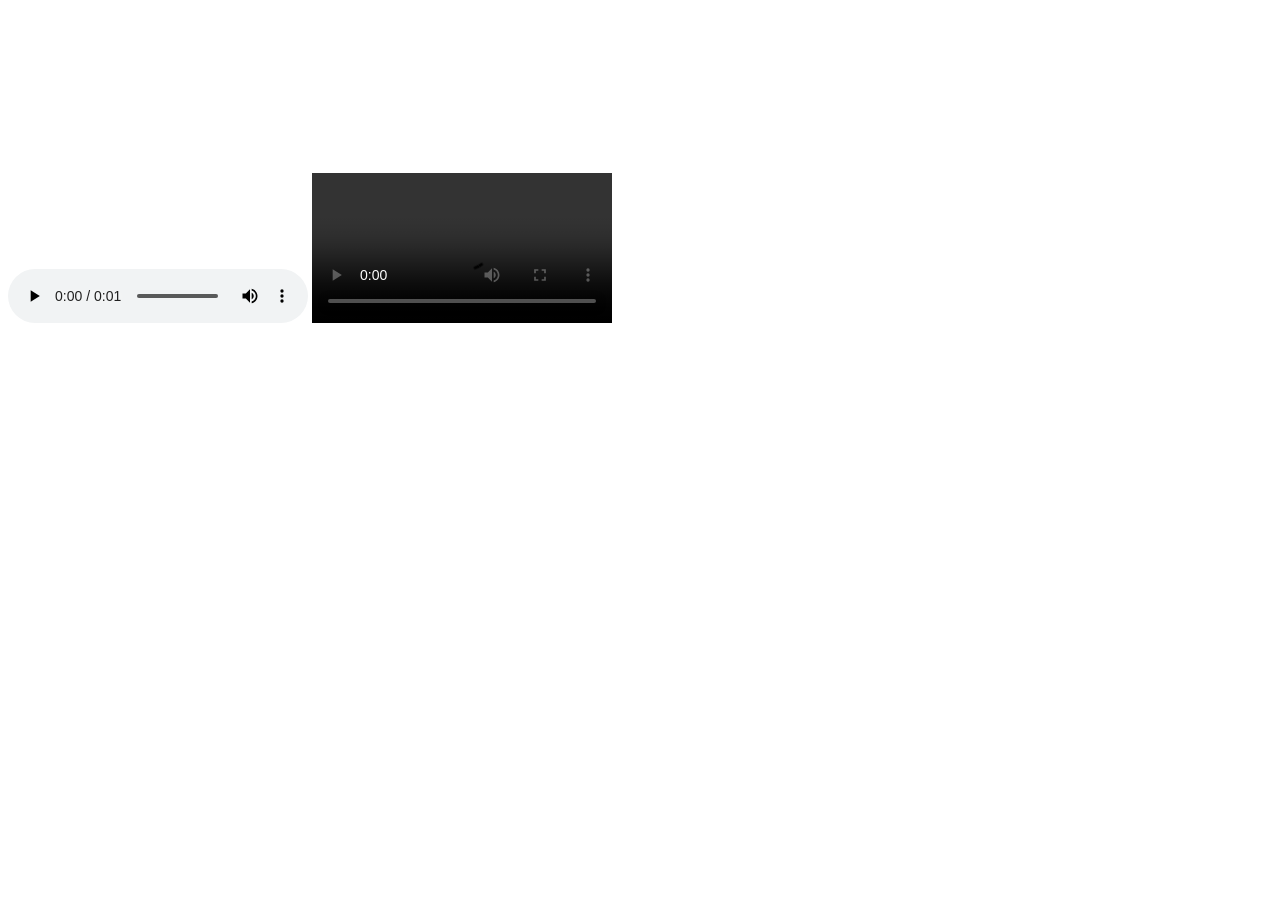
<file: sound.html>
<!DOCTYPE html>
<html lang="en">
<head>
    <meta charset="UTF-8">
    <meta name="viewport" content="width=device-width, initial-scale=1.0">
    <title>Video Audio</title>
</head>
<body>
    <audio controls src="media/goat-sound-390298.mp3"></audio>
    <video 
   controls src="media/197483-905015011_small.mp4"></video>
   <iframe width="560" height="315" src="https://www.youtube.com/embed/LX0hSxKcy-c?si=X4qwAM7plY1uh-pL" title="YouTube video player" frameborder="0" allow="accelerometer; autoplay; clipboard-write; encrypted-media; gyroscope; picture-in-picture; web-share" referrerpolicy="strict-origin-when-cross-origin" allowfullscreen></iframe>
</body>
</html>
</file>
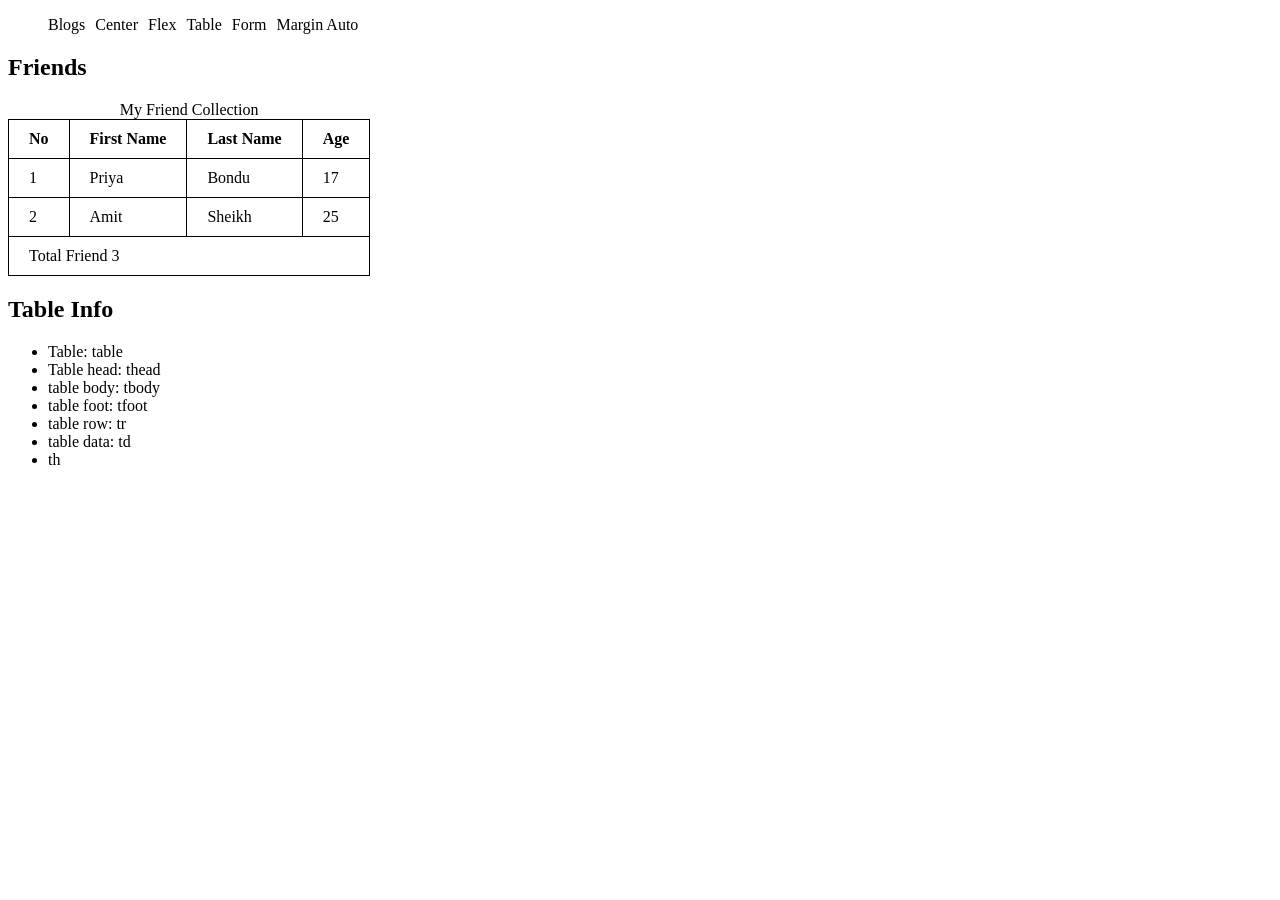
<file: table.html>
<!DOCTYPE html>
<html lang="en">
<head>
    <meta charset="UTF-8">
    <meta name="viewport" content="width=device-width, initial-scale=1.0">
    <title>Table</title>
    <style>
        table{
            border-collapse: collapse;
        }
        td,th{
            border: 1px solid black;
            padding: 10px 20px;
        }
    </style>
    <link rel="stylesheet" href="styles/nav.css">

</head>
<body>
    <header>
        <nav>
            <ul>
                <li><a href="blogs.html">Blogs</a></li>
                <li><a href="center.html">Center</a></li>
                <li><a href="flex.html">Flex</a></li>
                <li><a href="table.html">Table</a></li>
                <li><a href="form.html">Form</a></li>
                <li><a href="auto.html">Margin Auto</a></li>
            </ul>
        </nav>

    </header>
    <main>
        <h2>Friends</h2>
        <table>
            <caption>My Friend Collection</caption>
            <thead>
                <tr>
                   <th>No</th>
                   <th>First Name</th>
                   <th>Last Name</th>
                   <th>Age</th>
                </tr>

            </thead>
            <tbody>
                <tr>
                    <td>1</td>
                    <td>Priya</td>
                    <td>Bondu</td>
                    <td>17</td>
                </tr>
                <tr>
                    <td>2</td>
                    <td>Amit</td>
                    <td>Sheikh</td>
                    <td>25</td>
                </tr>
            </tbody>
            <tfoot>
                <td colspan="4">Total Friend 3</td>
            </tfoot>
        </table>
    </main>
    <section>
        <h2>Table Info</h2>
        <ul>
            <li>Table: table</li>
            <li>Table head: thead</li>
            <li>table body: tbody</li>
            <li>table foot: tfoot</li>
            <li>table row: tr</li>
            <li>table data: td</li>
            <li>th</li>
        </ul>

    </section>
</body>
</html>
</file>
<file: styles/nav.css>
nav ul{
    display: flex;
}
nav li{
    list-style: none;
    margin-right: 10px;
}
nav li a{
    text-decoration: none;
    color: black;
}

nav li :hover{
    background-color: lightgray;
}
</file>
<file: styles/banner.css>
.hero-container{
   display:flex;
   align-items: center;
   gap: 40%;
   background-color: lightgrey;
   padding: 25px;
   font-size: 1.5em;
   
   
}
.hero-container img{
   width: 100%;
   height: 400px;
   border-radius: 25px;
}
.hero-container button{
    background-color: black;
    color: aliceblue;
    font-size: 1.1em;
    cursor: pointer;
    
}
body{
    max-width: 1270px;
    background-color: rgb(102, 103, 104);
    margin: 0 auto;
}
</file>
<file: styles/blogs.css>
nav li{
    list-style: none;
    display: inline;
    margin-right: 15px;
}

nav li a{
    text-decoration: none;

}

nav li :hover{
    background-color: antiquewhite;
}

footer{
    text-align: center;
}
</file>
<file: styles/card.css>
body{
    max-width: 1170px;
    background-color: rgb(235, 167, 78);
    margin: 0 auto;
}
.card-section{
    text-align: center;
}

.container{
    display: flex;
    gap: 50px;
    flex-wrap: wrap;
}
.card{
   width: 300px; 
   border: 2px solid sandybrown;
   border-radius: 10px;
   background-color: beige;
   padding: 10px;
   box-shadow: 10px 10px 10px black;
   text-align: center;

}
.card h3{
    font-size: 1.25m;
    font-weight: 700;
}
.card img{
    width: 100%;
    border-radius: 10%;
}
.card button{
    background-color: black;
    color: aliceblue;
    cursor: pointer;
}
</file>
